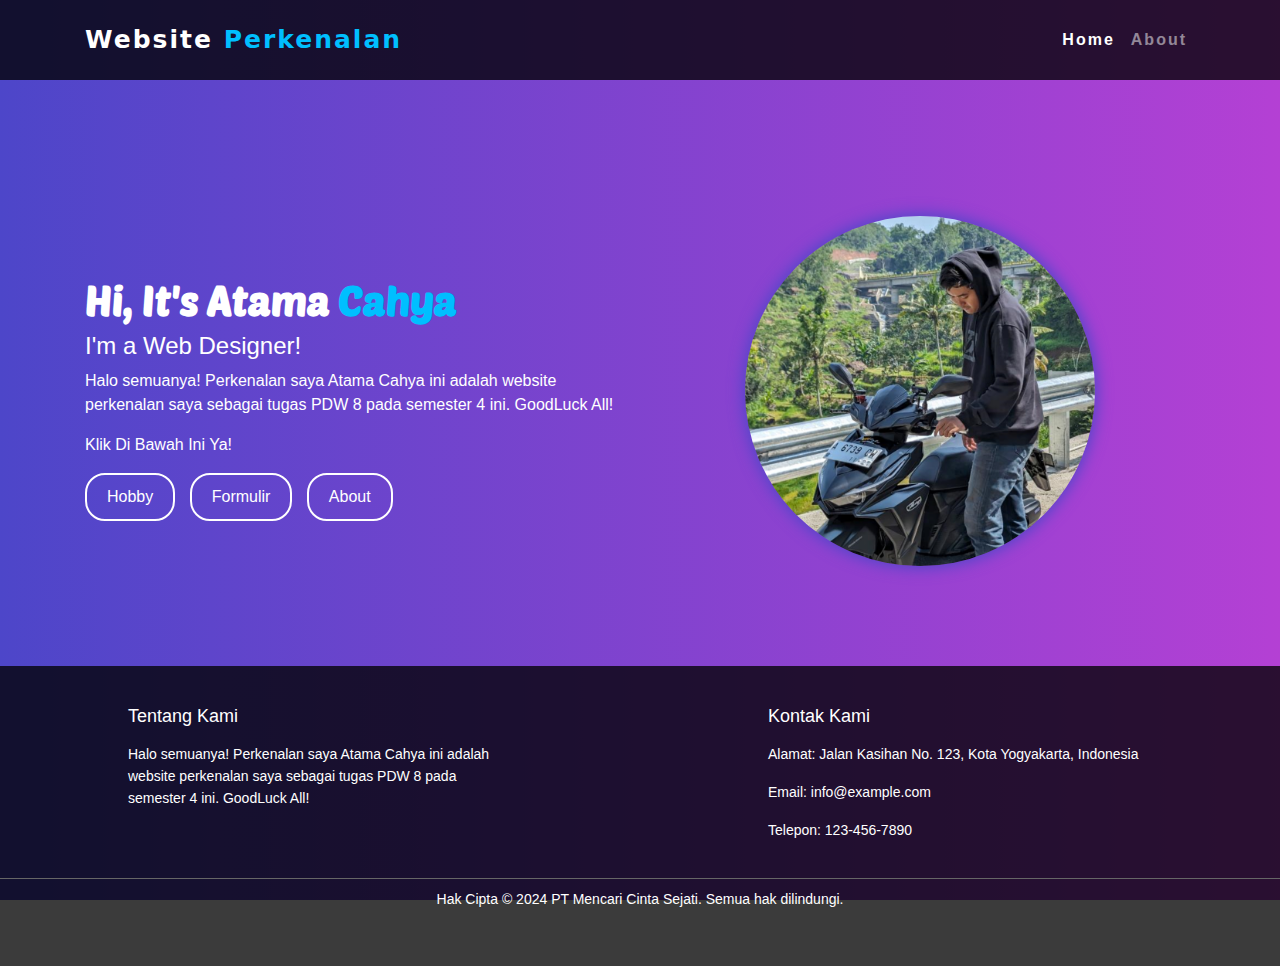
<file: index.html>
<html lang="en">
<head>
  <meta charset="UTF-8">
  <meta name="viewport" content="width=device-width, initial-scale=1.0">
  <title>Firdausy Tama</title>
  <link rel="icon" type="image/png" href="https://png.pngtree.com/png-clipart/20230917/original/pngtree-monkey-favicon-by-canva-vector-png-image_12282452.png">
  <!-- Bootstrap CSS -->
  <link href="https://stackpath.bootstrapcdn.com/bootstrap/4.5.2/css/bootstrap.min.css" rel="stylesheet">
  <link rel="stylesheet" href="style.css">
</head>

<body>
<!-- Navbar -->
    <nav class="navbar navbar-expand-lg navbar-dark">
        <div class="container">
            <a class="navbar-brand" href="#"><span class="atama">Website</span> <span class="cahya">Perkenalan</span></a>
            <button class="navbar-toggler" type="button" data-toggle="collapse" data-target="#navbarSupportedContent"
                aria-controls="navbarSupportedContent" aria-expanded="false" aria-label="Toggle navigation">
                <span class="navbar-toggler-icon"></span>
            </button>
            <div class="collapse navbar-collapse" id="navbarSupportedContent">
                <ul class="navbar-nav ml-auto">
                    <li class="nav-item active">
                        <a class="nav-link" href="index.html">Home</a>
                    </li>
                    <li class="nav-item">
                        <a class="nav-link" href="about.html">About</a>
                    </li>                     
                </ul>
            </div>
        </div>
    </nav>
<br>
<br>
<br>
<br>
<div class="container">
    <div class="row">
        <div class="col-md-6 order-md-2 d-flex justify-content-end">
            <img src="assets/img2.png" alt="Foto Profil" class="profile-pic">
        </div>
        <div class="col-md-6">
            <h1><span class="atama">Hi, It's Atama</span> <span class="cahya">Cahya</span></h1>
            <h4>I'm a Web Designer!</h4>
            <p>Halo semuanya! Perkenalan saya Atama Cahya ini adalah website perkenalan saya sebagai tugas PDW 8 pada semester 4 ini. GoodLuck All!</p>
            <p>Klik Di Bawah Ini Ya!</p>
            <div>
                <a href="hobby.html" class="btn btn-outline-transparent">Hobby</a>
                <a href="form.html" class="btn btn-outline-transparent">Formulir</a>
                <a href="about.html" class="btn btn-outline-transparent">About</a>
            </div>            
        </div>
    </div>
</div>

<footer>
    <div class="footer-container">
        <div class="footer-content">
            <h3>Tentang Kami</h3>
            <p>Halo semuanya! Perkenalan saya Atama Cahya ini adalah website perkenalan saya sebagai tugas PDW 8 pada semester 4 ini. GoodLuck All!</p>
        </div>
        <div class="footer-content">
            <h3>Kontak Kami</h3>
            <p>Alamat: Jalan Kasihan No. 123, Kota Yogyakarta, Indonesia</p>
            <p>Email: info@example.com</p>
            <p>Telepon: 123-456-7890</p>
        </div>
    </div>
    <div class="footer-bottom">
        <p>Hak Cipta &copy; 2024 PT Mencari Cinta Sejati. Semua hak dilindungi.</p>
    </div>
  </footer>

</body>
</html>
</file>
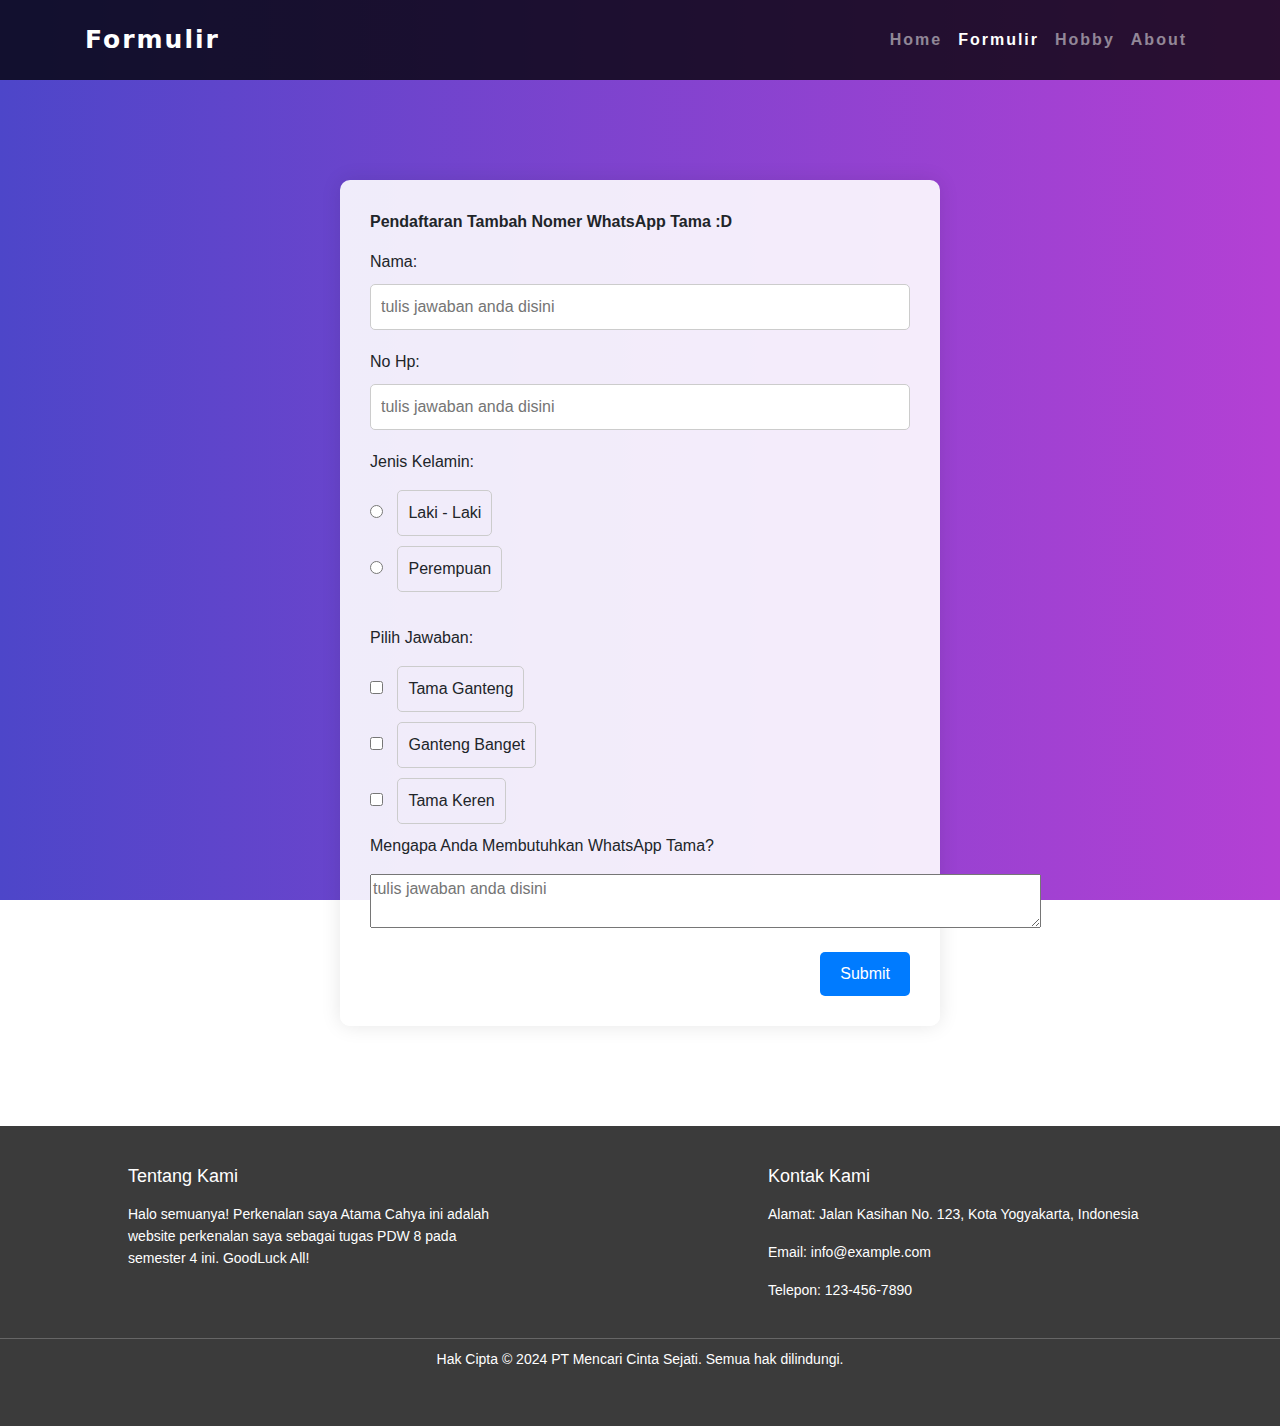
<file: form.html>
<html lang="en">
<head>
  <meta charset="UTF-8">
  <meta name="viewport" content="width=device-width, initial-scale=1.0">
  <title>Formulir</title>
  <link rel="icon" type="image/png" href="https://png.pngtree.com/png-clipart/20230917/original/pngtree-monkey-favicon-by-canva-vector-png-image_12282452.png">
  <!-- Bootstrap CSS -->
  <link href="https://stackpath.bootstrapcdn.com/bootstrap/4.5.2/css/bootstrap.min.css" rel="stylesheet">
  <link rel="stylesheet" href="form.css">
</head>
<body class="bg-image">

<!-- Navbar -->
<nav class="navbar navbar-expand-lg navbar-dark">
  <div class="container">
    <a class="navbar-brand" href="#">Formulir</a>
    <button class="navbar-toggler" type="button" data-toggle="collapse" data-target="#navbarSupportedContent"
        aria-controls="navbarSupportedContent" aria-expanded="false" aria-label="Toggle navigation">
        <span class="navbar-toggler-icon"></span>
    </button>
    <div class="collapse navbar-collapse" id="navbarSupportedContent">
      <ul class="navbar-nav ml-auto">
        <li class="nav-item ">
          <a class="nav-link" href="index.html">Home</a>
        </li>
        <li class="nav-item active">
          <a class="nav-link contact-link" href="form.html">Formulir</a>
        </li>
        <li class="nav-item">
          <a class="nav-link contact-link" href="hobby.html">Hobby</a>
        </li>
        <li class="nav-item">
          <a class="nav-link contact-link" href="about.html">About</a>
        </li>                     
      </ul>
    </div>
  </div>
</nav>

<form id="registrationForm">
  <p><b>Pendaftaran Tambah Nomer WhatsApp Tama :D</b></p>
  <label for="fname">Nama:</label>
  <input type="text" id="fname" name="fname" placeholder="tulis jawaban anda disini"><br>
  <label for="lname">No Hp:</label>
  <input type="text" id="lname" name="lname" placeholder="tulis jawaban anda disini"><br>

  <p>Jenis Kelamin:</p>
  <input type="radio" id="html" name="fav_language" value="HTML">
  <label for="html">Laki - Laki</label><br>
  <input type="radio" id="css" name="fav_language" value="CSS">
  <label for="css">Perempuan</label><br>
  <br>

  <p>Pilih Jawaban:</p>
  <input type="checkbox" id="vehicle1" name="vehicle1" value="Bike">
  <label for="vehicle1"> Tama Ganteng</label><br>
  <input type="checkbox" id="vehicle2" name="vehicle2" value="Car">
  <label for="vehicle2"> Ganteng Banget</label><br>
  <input type="checkbox" id="vehicle3" name="vehicle3" value="Boat">
  <label for="vehicle3"> Tama Keren</label><br> 

  <p>Mengapa Anda Membutuhkan WhatsApp Tama?</p>
    <textarea rows="2" cols="70" placeholder="tulis jawaban anda disini"></textarea>
  <br>
  <br>
  <div class="submit-container">
    <input type="submit" value="Submit">
  </div>
</form>

<!-- Pop-up Notification -->
<div id="popup" class="popup">
  <div class="popup-content">
    <span class="close-btn" onclick="closePopup()">&times;</span>
    <p>Data Berhasil, Anda Mendapatkan Nomer Wa Tama!    <a href="index.html">+6282119326572</a>
    </p>
  </div>
</div>

<footer>
  <div class="footer-container">
      <div class="footer-content">
          <h3>Tentang Kami</h3>
          <p>Halo semuanya! Perkenalan saya Atama Cahya ini adalah website perkenalan saya sebagai tugas PDW 8 pada semester 4 ini. GoodLuck All!</p>
      </div>
      <div class="footer-content">
          <h3>Kontak Kami</h3>
          <p>Alamat: Jalan Kasihan No. 123, Kota Yogyakarta, Indonesia</p>
          <p>Email: info@example.com</p>
          <p>Telepon: 123-456-7890</p>
      </div>
  </div>
  <div class="footer-bottom">
      <p>Hak Cipta &copy; 2024 PT Mencari Cinta Sejati. Semua hak dilindungi.</p>
  </div>
</footer>

<!-- JavaScript -->
<script>
document.getElementById('registrationForm').addEventListener('submit', function(event) {
    event.preventDefault(); // Mencegah form submission default
    document.getElementById('popup').style.display = 'block';
});

function closePopup() {
    document.getElementById('popup').style.display = 'none';
}
</script>

</body>
</html>
</file>
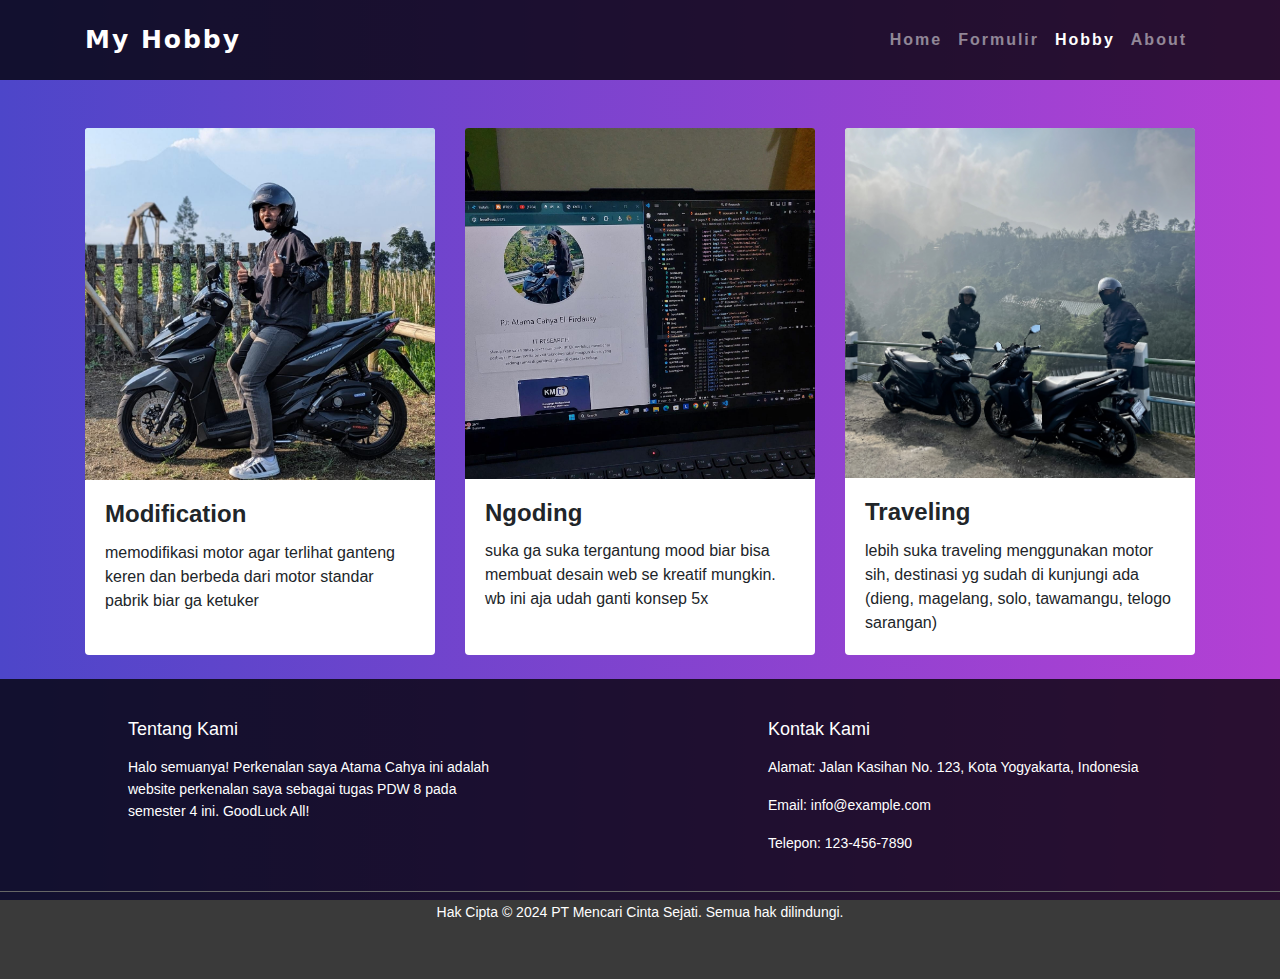
<file: hobby.html>
<!DOCTYPE html>
<html lang="en">
<head>
  <meta charset="UTF-8">
  <meta name="viewport" content="width=device-width, initial-scale=1.0">
  <title>MyHobby</title>
  <link rel="icon" type="image/png" href="https://png.pngtree.com/png-clipart/20230917/original/pngtree-monkey-favicon-by-canva-vector-png-image_12282452.png">
  <!-- Bootstrap CSS -->
  <link href="https://stackpath.bootstrapcdn.com/bootstrap/4.5.2/css/bootstrap.min.css" rel="stylesheet">
  <link rel="stylesheet" href="hobby.css">
</head>
<body class="bg-light">

<!-- Navbar -->

<!-- Navbar -->
<nav class="navbar navbar-expand-lg navbar-dark">
    <div class="container">
      <a class="navbar-brand" href="#">My Hobby</a>
      <button class="navbar-toggler" type="button" data-toggle="collapse" data-target="#navbarSupportedContent"
          aria-controls="navbarSupportedContent" aria-expanded="false" aria-label="Toggle navigation">
          <span class="navbar-toggler-icon"></span>
      </button>
      <div class="collapse navbar-collapse" id="navbarSupportedContent">
        <ul class="navbar-nav ml-auto">
          <li class="nav-item ">
            <a class="nav-link" href="index.html">Home</a>
          </li>
          <li class="nav-item">
            <a class="nav-link contact-link" href="form.html">Formulir</a>
          </li>
          <li class="nav-item active">
            <a class="nav-link contact-link" href="hobby.html">Hobby</a>
          </li>
          <li class="nav-item ">
            <a class="nav-link contact-link" href="about.html">About</a>
          </li>                     
        </ul>
      </div>
    </div>
  </nav>

<!-- Content -->
<div class="container mt-5">
  <div class="row">
    <div class="col-lg-4 col-md-6 mb-4">
      <div class="card h-100">
        <img class="card-img-top" src="assets/tour1.jpg" alt="Reading">
        <div class="card-body">
          <h4 class="card-title">Modification</h4>
          <p class="card-text">memodifikasi motor agar terlihat ganteng keren dan berbeda dari motor standar pabrik biar ga ketuker</p>
        </div>
      </div>
    </div>
    <div class="col-lg-4 col-md-6 mb-4">
      <div class="card h-100">
        <img class="card-img-top" src="assets/code1.jpg" alt="Gardening">
        <div class="card-body">
          <h4 class="card-title">Ngoding</h4>
          <p class="card-text">suka ga suka tergantung mood biar bisa membuat desain web se kreatif mungkin. wb ini aja udah ganti konsep 5x</p>
        </div>
      </div>
    </div>
    <div class="col-lg-4 col-md-6 mb-4">
      <div class="card h-100">
        <img class="card-img-top" src="assets/tour.jpg" alt="Traveling">
        <div class="card-body">
          <h4 class="card-title">Traveling</h4>
          <p class="card-text">lebih suka traveling menggunakan motor sih, destinasi yg sudah di kunjungi ada (dieng, magelang, solo, tawamangu, telogo sarangan)</p>
        </div>
      </div>
    </div>
  </div>
</div>

<!-- Footer -->
<footer>
    <div class="footer-container">
        <div class="footer-content">
            <h3>Tentang Kami</h3>
            <p>Halo semuanya! Perkenalan saya Atama Cahya ini adalah website perkenalan saya sebagai tugas PDW 8 pada semester 4 ini. GoodLuck All!</p>
        </div>
        <div class="footer-content">
            <h3>Kontak Kami</h3>
            <p>Alamat: Jalan Kasihan No. 123, Kota Yogyakarta, Indonesia</p>
            <p>Email: info@example.com</p>
            <p>Telepon: 123-456-7890</p>
        </div>
    </div>
    <div class="footer-bottom">
        <p>Hak Cipta &copy; 2024 PT Mencari Cinta Sejati. Semua hak dilindungi.</p>
    </div>
</footer>

<!-- Bootstrap JS, Popper.js, and jQuery -->
<script src="https://code.jquery.com/jquery-3.5.1.slim.min.js"></script>
<script src="https://cdn.jsdelivr.net/npm/@popperjs/core@2.5.4/dist/umd/popper.min.js"></script>
<script src="https://stackpath.bootstrapcdn.com/bootstrap/4.5.2/js/bootstrap.min.js"></script>

</body>
</html>
</file>
<file: style.css>
@import url('https://fonts.googleapis.com/css2?family=Poetsen+One&display=swap');

body {
    background-image: linear-gradient(90deg, #4d46c9 0%, #b440d4 100%);
    background-repeat: no-repeat;
    background-attachment: fixed;
    background-size: cover;
}

/* CSS */
.container {
    padding-top: 100px; /* Jarak atas dari navbar */
    padding-bottom: 100px; /* Jarak bawah dari konten */
}

.col-md-6 {
    margin: left; /* Tengahkan konten di tengah halaman */
}

h1 {
    font-family: capitalize;
    font-weight: bold;
    color: white;
}

h4, p {
    color: #fff; /* Warna teks */
}

.cahya {
    color: #00bfff; /* Warna untuk 'Cahya' */
}

/* CSS */
/* Atur jarak atas dan bawah pada container */
.container {
    padding-top: 100px;
    padding-bottom: 100px;
}

/* Atur tengah konten di kolom */
.col-md-6 {
    margin: left; /* Mengatur margin auto secara horizontal untuk menengahkan konten */
}

/* Tambahkan ini di dalam file style.css */
.order-md-2 {
    order: 2; /* Menempatkan kolom ke-2 pada posisi terakhir saat tampilan medium */
}

/* Tambahkan ini untuk mengatur posisi foto */
.profile-pic {
    width: 350px; /* Sesuaikan ukuran foto */
    height: 350px; /* Sesuaikan ukuran foto */
    border-radius: 50%; /* Membuat foto bulat */
    margin-left: auto; /* Mendorong foto ke kanan */
    margin-right: 100px; /* Mendorong foto ke kanan */
    margin-top: -60px; /* Atur jarak dari atas */
    box-shadow: 0 0 15px 2px #4d46c9; /* Menambahkan bayangan putih bulat */
}

/* Atur gaya pada h1 */
h1 {
    font-family: 'Poetsen One', sans-serif; /* Ganti font family */
    font-size: 40px; /* Atur ukuran font */
    font-weight: bold;
    color: white;
}

/* Atur gaya pada tombol */
.btn {
    background-color: #007bff;
    border-color: #007bff;
    color: white;
    padding: 10px 20px; /* Atur padding tombol */
    border-radius: 20px; /* Melengkungkan sudut tombol */
    transition: all 0.3s ease; /* Animasi perubahan properti */
    margin-right: 10px;
}

.btn:hover {
    background-color: white;
    border-color: black;
    transform: scale(1.1); /* Perbesar tombol saat dihover */
}

.btn-outline-transparent {
    background-color: transparent; /* Latar belakang transparan */
    border: 2px solid #fff; /* Garis border putih */
    color: #fff; /* Warna teks putih */
    padding: 10px 20px; /* Atur padding tombol */
    border-radius: 20px; /* Melengkungkan sudut tombol */
}
/* Atur gaya pada navbar */
.navbar {
    background-color: #000000c4;
    padding: 10px 0;
    height: 80px;
}


.navbar-brand {
    color: #ffffff;
    font-size: 25px;
    text-transform: capitalize;
    font-weight: bold;
    letter-spacing: 2px;
}


.navbar-nav {
    text-align: center;
}

.nav-link {
    color: #fff;
    padding: .2rem 1rem;
    transition: color 0.3s ease;
    letter-spacing: 2px;
}

.nav-link:hover,
.nav-link:focus {
    color: #ffffff;
}

.navbar-toggler {
    background: transparent;
    border: none;
    padding: 0;
    font-size: 24px;
    line-height: 1;
    color: #fff;
}

.navbar-toggler:hover,
.navbar-toggler:focus {
    color: #ffffff;
}

.nav-link:hover,
.nav-link:focus {
    color: #ffffff; /* Warna teks */
    text-shadow: 0 0 10px #00bfff, 0 0 20px #00bfff, 0 0 30px #00bfff, 0 0 40px #00bfff, 0 0 70px #00bfff, 0 0 80px #00bfff, 0 0 100px #00bfff, 0 0 150px #00bfff; /* Efek neon */
}

/* Custom font for navbar */
.navbar-nav .nav-link {
    font-family: "Arial", cursive;
    font-weight: bold; 

    color: #fff;
}

.navbar-brand {
    font-family: "Nabla", system-ui; 
    font-weight: bold;
    color: #fff;
}

/* Style untuk footer */
footer {
    background-color: #000000c4; /* Warna latar belakang */
    color: #fff; /* Warna teks */
    padding: 40px 0; /* Padding atas dan bawah */
}

.footer-container {
    display: flex;
    justify-content: space-around;
    flex-wrap: wrap;
}

.footer-content {
    width: 30%; /* Lebar setiap kolom footer */
}

.footer-content h3 {
    font-size: 18px; /* Ukuran judul */
    margin-bottom: 15px; /* Jarak bawah judul */
}

.footer-content p {
    font-size: 14px; /* Ukuran teks */
    line-height: 1.6; /* Jarak antar baris */
}


.footer-bottom {
    margin-top: 20px; /* Jarak atas footer bagian bawah */
    text-align: center; /* Teks rata tengah */
    padding-top: 10px; /* Padding atas */
    border-top: 1px solid #666; /* Garis atas */
    font-size: 14px; /* Ukuran teks */
}

@media (max-width: 768px) {
    .container {
        padding-top: 50px;
        padding-bottom: 50px;
    }

    .navbar-brand {
        font-size: 20px;
    }

    .nav-link {
        font-size: 14px;
        padding: .2rem .5rem;
    }

    .profile-pic {
        width: 250px;
        height: 250px;
        margin-right: auto;
        margin-left: auto;
    }

    .btn {
        padding: 8px 16px;
        font-size: 14px;
    }

    .btn-outline-transparent {
        padding: 8px 16px;
        font-size: 14px;
    }

    .footer-content {
        width: 45%; /* Lebar setiap kolom footer */
        margin-bottom: 20px;
    }

    .footer-container {
        justify-content: space-around;
    }
}

@media (max-width: 576px) {
    .navbar {
        height: auto; /* Sesuaikan tinggi navbar */
        padding: 10px;
    }

    .navbar-brand {
        font-size: 18px;
    }

    .nav-link {
        font-size: 12px;
        padding: .2rem .5rem;
    }

    .profile-pic {
        width: 150px;
        height: 150px;
        margin-top: 0;
    }

    .btn {
        padding: 6px 12px;
        font-size: 12px;
        margin-right: 5px;
    }

    .btn-outline-transparent {
        padding: 6px 12px;
        font-size: 12px;
    }

    h1 {
        font-size: 30px;
    }

    .footer-content {
        width: 100%; /* Lebar setiap kolom footer */
        margin-bottom: 20px; /* Jarak bawah setiap kolom */
    }

    .footer-container {
        flex-direction: column; /* Susun kolom secara vertikal */
        align-items: center; /* Pusatkan konten footer */
    }
}
</file>
<file: form.css>
/* General Styles */
body {
    background-image: linear-gradient(90deg, #4d46c9 0%, #b440d4 100%);
    background-repeat: no-repeat;
    background-attachment: fixed;
    background-size: cover;
}
.navbar {
    background-color: #000000c4;
    padding: 10px 0;
    height: 80px; /* Navbar akan mengikuti guliran */
    top: 0; /* Navbar akan tetap di bagian atas */
}

.navbar-brand {
    color: #ffffff;
    font-size: 25px;
    text-transform: capitalize;
    font-weight: bold;
    letter-spacing: 2px;
    font-family: "Nabla", system-ui; 
}

.navbar-nav {
    text-align: center;
}

.nav-link {
    color: #fff;
    padding: .2rem 1rem;
    transition: color 0.3s ease;
    letter-spacing: 2px;
    font-family: "Arial", cursive;
    font-weight: bold; 
}

.nav-link:hover,
.nav-link:focus {
    color: #ffffff;
}

.navbar-toggler {
    background: transparent;
    border: none;
    padding: 0;
    font-size: 24px;
    line-height: 1;
    color: #fff;
}

.navbar-toggler:hover,
.navbar-toggler:focus {
    color: #ffffff;
}

.nav-link:hover,
.nav-link:focus {
    color: #ffffff;
    text-shadow: 0 0 10px #00bfff, 0 0 20px #00bfff, 0 0 30px #00bfff, 0 0 40px #00bfff, 0 0 70px #00bfff, 0 0 80px #00bfff, 0 0 100px #00bfff, 0 0 150px #00bfff;
}
/* Form Styles */
form {
    background: rgba(255, 255, 255, 0.9);
    padding: 30px;
    border-radius: 10px;
    max-width: 600px;
    margin: 100px auto;
    box-shadow: 0 0 20px rgba(0, 0, 0, 0.1);
}

form label {
    display: block;
    margin-bottom: 10px;
}

form input[type="text"],
form input[type="radio"] + label,
form input[type="checkbox"] + label {
    width: 100%;
    padding: 10px;
    margin-bottom: 20px;
    border: 1px solid #ccc;
    border-radius: 5px;
    transition: border-color 0.3s ease, box-shadow 0.3s ease;
}

form input[type="text"]:focus,
form input[type="radio"]:focus + label,
form input[type="checkbox"]:focus + label {
    border-color: #007bff;
    box-shadow: 0 0 5px rgba(0, 123, 255, 0.5);
    outline: none;
}

form input[type="radio"],
form input[type="checkbox"] {
    width: auto;
    margin-right: 10px;
}

form input[type="radio"] + label,
form input[type="checkbox"] + label {
    display: inline-block;
    width: auto;
    margin-bottom: 10px;
}

form .submit-container {
    text-align: right; /* Menempatkan tombol di sebelah kanan */
}

form input[type="submit"] {
    background-color: #007bff;
    color: white;
    padding: 10px 20px;
    border: none;
    border-radius: 5px;
    cursor: pointer;
    transition: background-color 0.3s ease;
}

form input[type="submit"]:hover {
    background-color: #0056b3;
}

/* Pop-up Styles */
.popup {
    display: none; /* Awalnya disembunyikan */
    position: fixed;
    z-index: 1;
    left: 0;
    top: 0;
    width: 100%;
    height: 100%;
    overflow: auto;
    background-color: rgb(0, 0, 0);
    background-color: rgba(0, 0, 0, 0.4);
}

.popup-content {
    background-color: #fefefe;
    margin: 15% auto;
    padding: 20px;
    border: 1px solid #888;
    width: 80%;
    max-width: 400px;
    border-radius: 10px;
    text-align: center;
    box-shadow: 0 5px 15px rgba(0, 0, 0, 0.3);
}

.close-btn {
    color: #aaa;
    float: right;
    margin-top: -25px;
    font-size: 28px;
    font-weight: bold;
}

.close-btn:hover,
.close-btn:focus {
    color: black;
    text-decoration: none;
    cursor: pointer;
}


/* Style untuk footer */
footer {
    background-color: #000000c4; /* Warna latar belakang */
    color: #fff; /* Warna teks */
    padding: 40px 0; /* Padding atas dan bawah */
}

.footer-container {
    display: flex;
    justify-content: space-around;
    flex-wrap: wrap;
}

.footer-content {
    width: 30%; /* Lebar setiap kolom footer */
}

.footer-content h3 {
    font-size: 18px; /* Ukuran judul */
    margin-bottom: 15px; /* Jarak bawah judul */
}

.footer-content p {
    font-size: 14px; /* Ukuran teks */
    line-height: 1.6; /* Jarak antar baris */
}


.footer-bottom {
    margin-top: 20px; /* Jarak atas footer bagian bawah */
    text-align: center; /* Teks rata tengah */
    padding-top: 10px; /* Padding atas */
    border-top: 1px solid #666; /* Garis atas */
    font-size: 14px; /* Ukuran teks */
}
</file>
<file: hobby.css>
/* General Styles */
body {
    background-image: linear-gradient(90deg, #4d46c9 0%, #b440d4 100%);
    background-repeat: no-repeat;
    background-attachment: fixed;
    background-size: cover;
}
.navbar {
    background-color: #000000c4;
    padding: 10px 0;
    height: 80px; /* Navbar akan mengikuti guliran */
    top: 0; /* Navbar akan tetap di bagian atas */
}

.navbar-brand {
    color: #ffffff;
    font-size: 25px;
    text-transform: capitalize;
    font-weight: bold;
    letter-spacing: 2px;
    font-family: "Nabla", system-ui; 
}

.navbar-nav {
    text-align: center;
}

.nav-link {
    color: #fff;
    padding: .2rem 1rem;
    transition: color 0.3s ease;
    letter-spacing: 2px;
    font-family: "Arial", cursive;
    font-weight: bold; 
}

.nav-link:hover,
.nav-link:focus {
    color: #ffffff;
}

.navbar-toggler {
    background: transparent;
    border: none;
    padding: 0;
    font-size: 24px;
    line-height: 1;
    color: #fff;
}

.navbar-toggler:hover,
.navbar-toggler:focus {
    color: #ffffff;
}

.nav-link:hover,
.nav-link:focus {
    color: #ffffff;
    text-shadow: 0 0 10px #00bfff, 0 0 20px #00bfff, 0 0 30px #00bfff, 0 0 40px #00bfff, 0 0 70px #00bfff, 0 0 80px #00bfff, 0 0 100px #00bfff, 0 0 150px #00bfff;
}
/* Content */
.card {
    border: none;
    transition: transform 0.3s;
    
}

.card:hover {
    transform: translateY(-10px);
}

.card-title {
    font-size: 1.5rem;
    font-weight: bold;
}

.card-text {
    font-size: 1rem;
}

/* Style untuk footer */
footer {
    background-color: #000000c4; /* Warna latar belakang */
    color: #fff; /* Warna teks */
    padding: 40px 0; /* Padding atas dan bawah */
}

.footer-container {
    display: flex;
    justify-content: space-around;
    flex-wrap: wrap;
}

.footer-content {
    width: 30%; /* Lebar setiap kolom footer */
}

.footer-content h3 {
    font-size: 18px; /* Ukuran judul */
    margin-bottom: 15px; /* Jarak bawah judul */
}

.footer-content p {
    font-size: 14px; /* Ukuran teks */
    line-height: 1.6; /* Jarak antar baris */
}


.footer-bottom {
    margin-top: 20px; /* Jarak atas footer bagian bawah */
    text-align: center; /* Teks rata tengah */
    padding-top: 10px; /* Padding atas */
    border-top: 1px solid #666; /* Garis atas */
    font-size: 14px; /* Ukuran teks */
}


/* Responsive Styles */
@media (max-width: 768px) {
    .navbar-brand {
        font-size: 20px;
    }

    .nav-link {
        font-size: 14px;
        padding: .2rem .5rem;
    }

    .card-title {
        font-size: 1.25rem;
    }

    .card-text {
        font-size: 0.875rem;
    }

    .footer-content {
        width: 45%; /* Lebar setiap kolom footer */
    }
}

@media (max-width: 576px) {
    .navbar {
        height: auto; /* Sesuaikan tinggi navbar */
        padding: 10px;
    }

    .navbar-brand {
        font-size: 18px;
    }

    .nav-link {
        font-size: 12px;
        padding: .2rem .5rem;
    }

    .footer-content {
        width: 100%; /* Lebar setiap kolom footer */
        margin-bottom: 20px; /* Jarak bawah setiap kolom */
    }

    .footer-container {
        flex-direction: column; /* Susun kolom secara vertikal */
        align-items: center; /* Pusatkan konten footer */
    }

    .card-title {
        font-size: 1.1rem;
    }

    .card-text {
        font-size: 0.75rem;
    }
}
</file>
